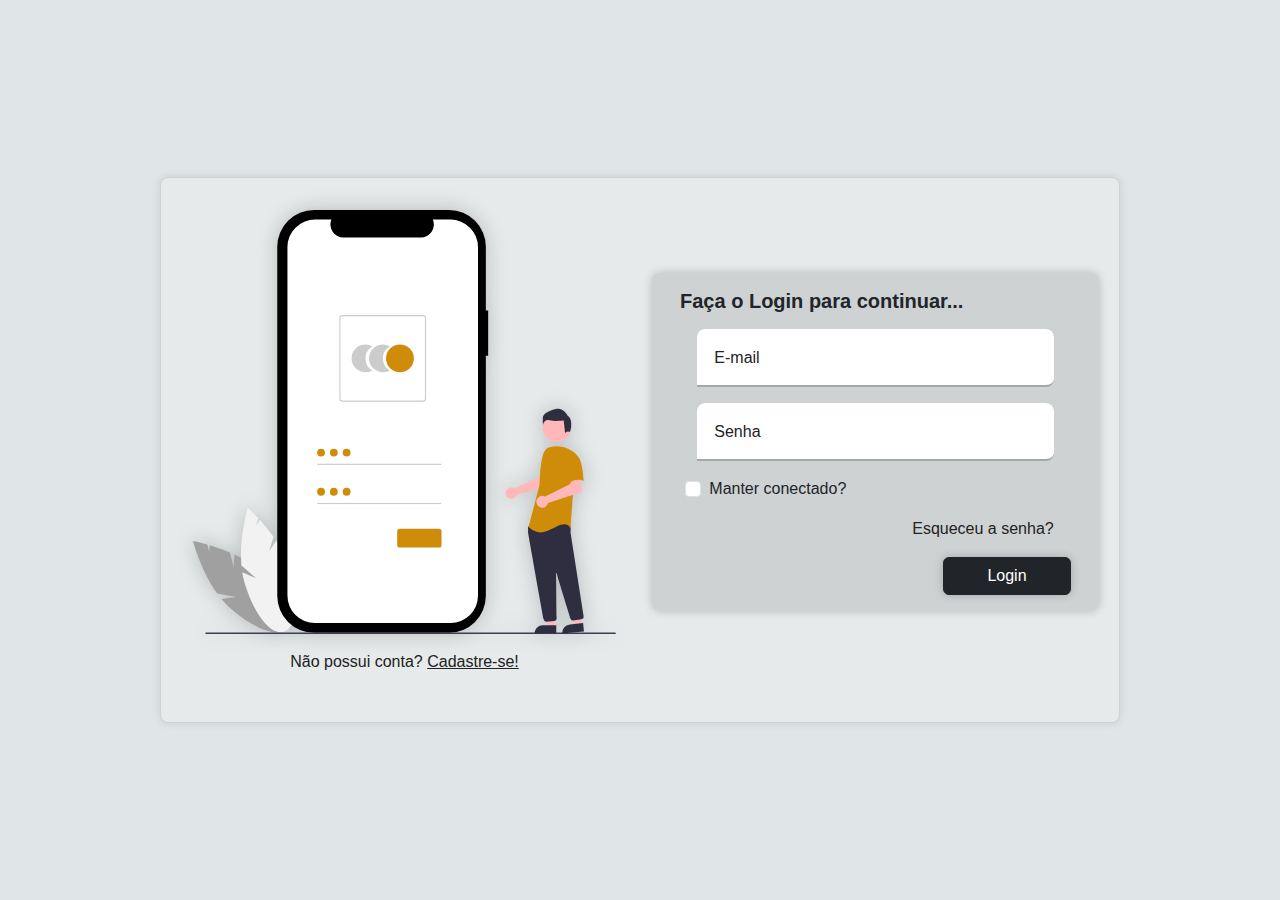
<file: index.html>
<!DOCTYPE html>
<html lang="pt-BR">

<head>
  <meta charset="UTF-8">
  <meta name="viewport" content="width=device-width, initial-scale=1.0">
  <title>Projeto 2 - Login</title>

  <!-- BootStrap -->
  <link href="https://cdn.jsdelivr.net/npm/bootstrap@5.3.3/dist/css/bootstrap.min.css" rel="stylesheet"
    integrity="sha384-QWTKZyjpPEjISv5WaRU9OFeRpok6YctnYmDr5pNlyT2bRjXh0JMhjY6hW+ALEwIH" crossorigin="anonymous">
  <script src="https://cdn.jsdelivr.net/npm/bootstrap@5.3.3/dist/js/bootstrap.bundle.min.js"
    integrity="sha384-YvpcrYf0tY3lHB60NNkmXc5s9fDVZLESaAA55NDzOxhy9GkcIdslK1eN7N6jIeHz" crossorigin="anonymous"
    defer></script>

  <!-- CSS -->
  <link rel="stylesheet" href="./assets/css/styles.css">
  <link rel="stylesheet" href="./assets/css/media.css">
  <!-- JS -->
  <script src="./assets/js/scripts.js" defer></script>
</head>

<body class="d-flex justify-content-center align-items-center">

  <div class="container col-11 col-md-9 m-3" id="form-container">
    <div class="row align-items-center gx-5">
      <!-- Login -->
      <div class="col-md-6 order-md-2 mb-3">
        <form class="row needs-validation align-items-center justify-content-center" novalidate>
          <h5 class="mb-3">Faça o Login para continuar...</h5>
          <!-- E-mail -->
          <div class="col-md-11 mb-3 form-floating">
            <input type="email" class="form-control" id="email" name="email" placeholder="Exemplo@email.com" pattern="[a-zA-Z0-9._%+-]+@[a-zA-Z0-9.-]+\.[a-zA-Z]{2,}" required>
            <label for="emailX">E-mail</label>
            <div class="invalid-feedback">
              Por favor, insira um e-mail válido.
            </div>
          </div>
          <!-- Senha -->
          <div class="col-md-11 mb-3 form-floating">
            <input type="password" class="form-control" id="senha" name="senha" placeholder="Digite sua senha..." pattern="^(?=.*[a-z])(?=.*[A-Z])(?=.*\d).{6,12}$" required>
            <label for="senha">Senha</label>
            <div class="invalid-feedback">
              Por favor, insira uma senha entre 6 e 12 caracteres.
            </div>
          </div>
          <!-- Manter conectado? -->
          <div class="col-md-11 mb-3 form-check">
            <input class="form-check-input" type="checkbox" value="" id="manterConectado">
            <label class="form-check-label" for="manterConectado">
              Manter conectado?
            </label>
          </div>
         <!-- Esqueceu a senha? -->
          <div class="col-md-11 mb-3 text-end">
            <a href="#">Esqueceu a senha?</a>
          </div>

          <!-- Botão de Login -->
           <div class="text-end">
            <button type="submit" class="btn btn-dark">Login</button>
           </div>
        </form>
      </div>

      <!-- Imagem -->
      <div class="col-md-6 order-md-1">
        <div class="col-12 mb-3">
          <img src="./assets/img/login.svg" class="img-fluid" alt="Login">
        </div>
        <div class="col-12 mb-3 text-center">
          <!-- Não possui conta? Cadastre-se! -->
          <a href="cadastro.html">Não possui conta? <u>Cadastre-se!</u></a>
        </div>
      </div>
    </div>
  </div>

</body>

</html>
</file>
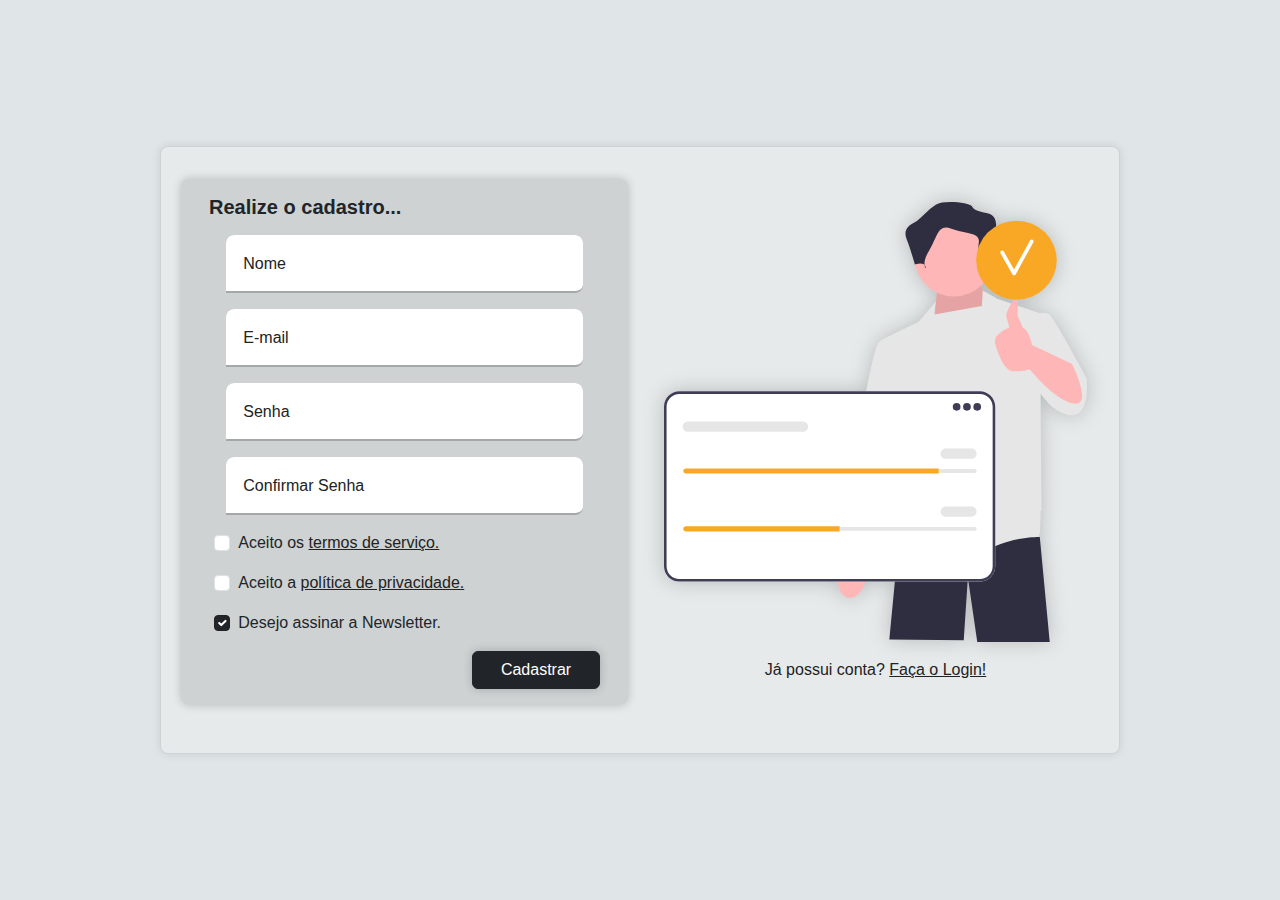
<file: cadastro.html>
<!DOCTYPE html>
<html lang="pt-BR">

<head>
  <meta charset="UTF-8">
  <meta name="viewport" content="width=device-width, initial-scale=1.0">
  <title>Projeto 2 - Cadastro</title>

  <!-- BootStrap -->
  <link href="https://cdn.jsdelivr.net/npm/bootstrap@5.3.3/dist/css/bootstrap.min.css" rel="stylesheet"
    integrity="sha384-QWTKZyjpPEjISv5WaRU9OFeRpok6YctnYmDr5pNlyT2bRjXh0JMhjY6hW+ALEwIH" crossorigin="anonymous">
  <script src="https://cdn.jsdelivr.net/npm/bootstrap@5.3.3/dist/js/bootstrap.bundle.min.js"
    integrity="sha384-YvpcrYf0tY3lHB60NNkmXc5s9fDVZLESaAA55NDzOxhy9GkcIdslK1eN7N6jIeHz" crossorigin="anonymous"
    defer></script>

  <!-- CSS -->
  <link rel="stylesheet" href="./assets/css/styles.css">
  <link rel="stylesheet" href="./assets/css/media.css">
  <!-- JS -->
  <script src="./assets/js/scripts.js" defer></script>
</head>

<body class="d-flex justify-content-center align-items-center">

  <div class="container col-11 col-md-9 m-3" id="form-container">
    <div class="row align-items-center gx-5">
      <!-- Login -->
      <div class="col-md-6 mb-3">
        <form class="row needs-validation align-items-center justify-content-center" novalidate>
          <h5 class="mb-3">Realize o cadastro...</h5>
          <!-- Nome -->
          <div class="col-md-11 mb-3 form-floating">
            <input type="text" class="form-control" id="nome" name="nome" placeholder="Digite seu nome..." required>
            <label for="nome">Nome</label>
            <div class="invalid-feedback">
              Por favor, insira um nome válido.
            </div>
          </div>
          <!-- E-mail -->
          <div class="col-md-11 mb-3 form-floating">
            <input type="email" class="form-control" id="email" name="email" placeholder="Example@email.com" pattern="[a-zA-Z0-9._%+-]+@[a-zA-Z0-9.-]+\.[a-zA-Z]{2,}" required>
            <label for="email">E-mail</label>
            <div class="invalid-feedback">
              Por favor, insira um e-mail válido.
            </div>
          </div>
          <!-- Senha -->
          <div class="col-md-11 mb-3 form-floating">
            <input type="password" class="form-control" id="senha" name="senha" placeholder="Digite sua senha..." pattern="^(?=.*[a-z])(?=.*[A-Z])(?=.*\d).{6,12}$" required>
            <label for="senha">Senha</label>
            <div class="invalid-feedback">
              Por favor, insira uma senha entre 6 e 12 caracteres.
            </div>
          </div>
          <!-- Confirmar Senha -->
          <div class="col-md-11 mb-3 form-floating">
            <input type="password" class="form-control" id="confirmarSenha" name="confirmarSenha" placeholder="Confirme sua senha..." pattern="^(?=.*[a-z])(?=.*[A-Z])(?=.*\d).{6,12}$" required>
            <label for="confirmarSenha">Confirmar Senha</label>
            <div class="invalid-feedback">
              Por favor, insira uma senha entre 6 e 12 caracteres.
            </div>
          </div>
          <!-- Termos de serviço -->
          <div class="col-md-11 mb-3 form-check">
            <input class="form-check-input" type="checkbox" value="" id="termosDeServico" required>
            <label class="form-check-label" for="termosDeServico">
              Aceito os <a href="#"><u>termos de serviço.</u></a>
            </label>
            <div class="invalid-feedback">
              Você deve aceitar os termos de serviço.
            </div>
          </div>
          <!-- Política de Privacidade -->
          <div class="col-md-11 mb-3 form-check">
            <input class="form-check-input" type="checkbox" value="" id="politicaDePrivacidade" required>
            <label class="form-check-label" for="politicaDePrivacidade">
              Aceito a <a href="#"><u>política de privacidade.</u></a>
            </label>
            <div class="invalid-feedback">
              Você deve aceitar a política de privacidade.
            </div>
          </div>
          <!-- Assinar Newsletter -->
          <div class="col-md-11 mb-3 form-check">
            <input checked class="form-check-input" type="checkbox" value="" id="assinarNewsletter">
            <label class="form-check-label" for="assinarNewsletter">
              Desejo assinar a Newsletter.
            </label>
          </div>

          <!-- Botão de Cadastro -->
           <div class="text-end">
            <button type="submit" class="btn btn-dark">Cadastrar</button>
           </div>
        </form>
      </div>

      <!-- Imagem -->
      <div class="col-md-6">
        <div class="col-12 mb-3">
          <img src="./assets/img/join.svg" class="img-fluid" alt="Login">
        </div>
        <div class="col-12 mb-3 text-center">
          <!-- Já possui conta? Faça o Login! -->
          <a href="index.html">Já possui conta? <u>Faça o Login!</u></a>
        </div>
      </div>
    </div>
  </div>

</body>

</html>
</file>
<file: assets/css/styles.css>
body {
  font-family: 'Roboto', sans-serif;
  margin: 0;
  padding: 0;
  min-height: 100dvh;
  background-color: rgb(224, 229, 231);
}

#form-container {
  padding: 2rem;
  background-color: rgba(255, 255, 255, 0.2);
  border: solid 1px rgba(0, 0, 0, 0.1);
  border-radius: .5rem;
  box-shadow: 0 0 10px rgba(0, 0, 0, 0.1);
}


.col-md-6.order-md-1 {
  padding-top: 2rem;
}
.row.align-items-center {
  align-content: center;
  height: 100%;
}
.img-fluid {
  filter: drop-shadow(0 0 10px rgba(0, 0, 0, 0.2));
}

h5 {
  font-weight: bolder;
}

form {
  padding: 1rem;
  background-color: rgba(0, 0, 0, 0.1);
  border-radius: .5rem;
  box-shadow: 0 0 10px rgba(0, 0, 0, 0.2);
}


#form-container .form-control {
  border: none;
  border-bottom: 2px solid rgba(0, 0, 0, 0.2);
  border-radius: .5rem .5rem .5rem 0;
  transition: all 0.1s ease-in-out;
}
#form-container .form-control:focus {
  border-color: #6C63FF;
  box-shadow: none;
}


#form-container .form-floating label {
  margin-left: 1rem;
  color: #222;
  transition: all 0.1s ease-in-out;
}
#form-container .form-floating > .form-control:focus~label {
  color: #6C63FF;
}


#form-container a {
  color: #222;
  text-decoration: none;
  transition: all 0.2s ease-in-out;
}
#form-container a:hover {
  color: #6C63FF;
}


.btn {
  width: 100%;
  box-shadow: 0 0 10px rgba(0, 0, 0, 0.2);
  transition: all 0.2s ease-in-out;
}


.form-check-input:checked {
  border-color: #222;
  background-color: #212529;
}
.form-check-input:checked:focus {
  border-color: #222;
  background-color: #212529;
  box-shadow: 0 0 0 0.2rem rgba(0, 0, 0, 0.25);
}
.form-check-input:focus {
  border-color: #222;
  box-shadow: 0 0 0 0.2rem rgba(0, 0, 0, 0.25);
}

.form-select-dark {
  background-color: #343a40;
  color: #ffffff;
  border: 1px solid #ced4da;
  transition: all 0.2s ease-in-out;
}
.form-select-dark:focus {
  border-color: #6C63FF;
  outline: 0;
  box-shadow: 0 0 0 0.2rem #6C63FF;
}
</file>
<file: assets/css/media.css>
/* Media Query Desktop */
@media (min-width: 768px) {
  .btn {
    max-width: 8rem;
  }

  .col-md-6.order-md-1 {
    padding-top: 0;
  }
}
</file>
